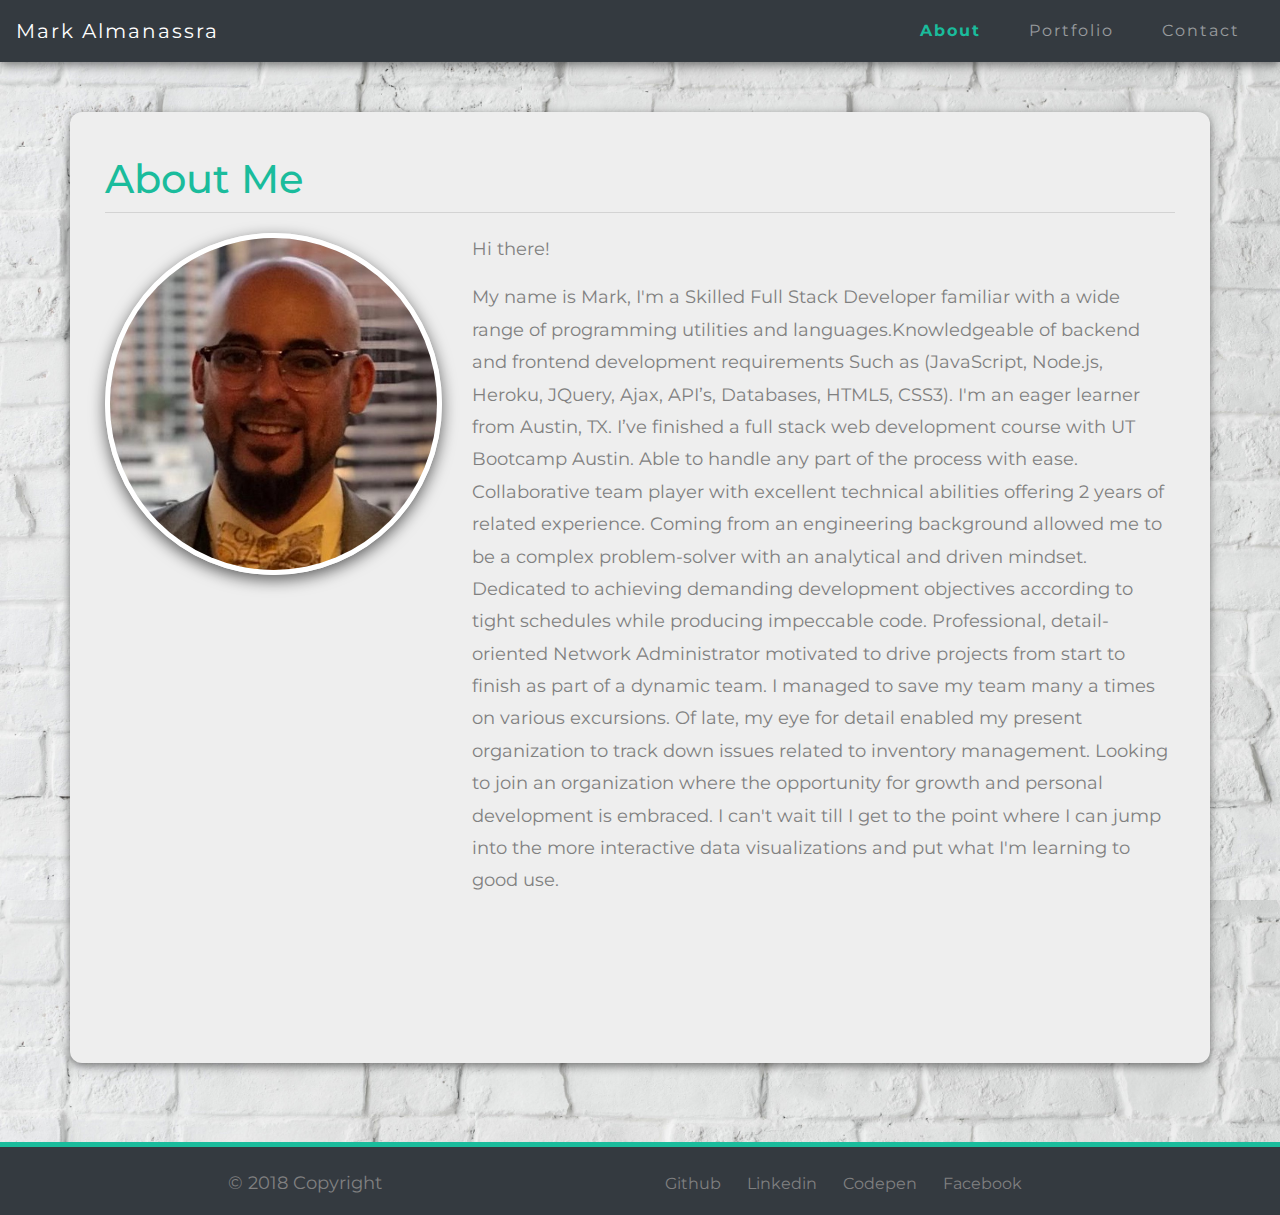
<file: index.html>
<!DOCTYPE html>
<html lang="en">
<head>
  <meta charset="UTF-8">
  <meta name="viewport" content="width=device-width, initial-scale=1.0">
  <meta http-equiv="X-UA-Compatible" content="ie=edge">
  <link rel="stylesheet" href="https://maxcdn.bootstrapcdn.com/bootstrap/4.0.0/css/bootstrap.min.css" integrity="sha384-Gn5384xqQ1aoWXA+058RXPxPg6fy4IWvTNh0E263XmFcJlSAwiGgFAW/dAiS6JXm" crossorigin="anonymous">
  <link rel="stylesheet" href="https://use.fontawesome.com/releases/v5.3.1/css/all.css" integrity="sha384-mzrmE5qonljUremFsqc01SB46JvROS7bZs3IO2EmfFsd15uHvIt+Y8vEf7N7fWAU" crossorigin="anonymous">
  <link href="https://fonts.googleapis.com/css?family=Montserrat|Roboto" rel="stylesheet">
  <link rel="stylesheet" type="text/css" href="assets/css/style.css">
  <link rel="shortcut icon" type="image/png" href="assets/images/favicon.png" sizes="32x32" />
  <title>About</title>
  <script src="https://code.jquery.com/jquery-3.2.1.slim.min.js" integrity="sha384-KJ3o2DKtIkvYIK3UENzmM7KCkRr/rE9/Qpg6aAZGJwFDMVNA/GpGFF93hXpG5KkN" crossorigin="anonymous"></script>
  <script src="https://cdnjs.cloudflare.com/ajax/libs/popper.js/1.12.9/umd/popper.min.js" integrity="sha384-ApNbgh9B+Y1QKtv3Rn7W3mgPxhU9K/ScQsAP7hUibX39j7fakFPskvXusvfa0b4Q" crossorigin="anonymous"></script>
  <script src="https://maxcdn.bootstrapcdn.com/bootstrap/4.0.0/js/bootstrap.min.js" integrity="sha384-JZR6Spejh4U02d8jOt6vLEHfe/JQGiRRSQQxSfFWpi1MquVdAyjUar5+76PVCmYl" crossorigin="anonymous"></script>
</head>
<body>
  <!-- Navbar Starts -->
  <nav class="navbar navbar-expand-lg navbar-dark bg-dark">
      <a class="navbar-brand" href="index.html">Mark Almanassra</a>
      <button class="navbar-toggler" type="button" data-toggle="collapse" data-target="#navbarNav" aria-controls="navbarNav" aria-expanded="false" aria-label="Toggle navigation">
        <span class="navbar-toggler-icon"></span>
      </button>
      <div class="collapse navbar-collapse" id="navbarNav">
        <ul class="navbar-nav ml-auto">
          <li class="nav-item">
            <a class="nav-link" href="index.html" id="about-page">About</a>
          </li>
          <li class="nav-item">
            <a class="nav-link" href="portfolio.html">Portfolio</a>
          </li>
          <li class="nav-item">
            <a class="nav-link" href="contact.html">Contact</a>
          </li>
        </ul>
      </div>
  </nav>
  <!-- Navbar Ends -->
  <!-- Content Starts-->
  <div id="wrap">
    <div id="main" class="container clear-top">
      <h1 class="page-header">About Me</h1>
      <div class="row">
        <div  class="col-sm-4 thumbnail">
          <img id="float" src="assets/images/mark.jpg" class="img-responsive">
        </div>
        <div class="col-sm-8">
          <p>Hi there!</p>
          <p> My name is Mark, I'm a Skilled Full Stack Developer familiar with a wide range of programming utilities
            and
            languages.Knowledgeable of backend and frontend development requirements Such as (JavaScript, Node.js, Heroku,
            JQuery,
            Ajax, API’s, Databases, HTML5, CSS3). I'm an eager learner from Austin, TX. I’ve finished a full stack web
            development
            course with UT Bootcamp Austin. Able to handle any part of the process with ease. Collaborative team player with
            excellent
            technical abilities offering 2 years of related experience. Coming from an engineering background allowed me to be a
            complex
            problem-solver with an analytical and driven mindset. Dedicated to achieving demanding development objectives
            according to
            tight schedules while producing impeccable code. Professional, detail-oriented Network Administrator motivated to
            drive
            projects from start to finish as part of a dynamic team. I managed to save my team many a times on various
            excursions.
            Of late, my eye for detail enabled my present organization to track down issues related to inventory management.
            Looking
            to join an organization where the opportunity for growth and personal development is embraced. I can't wait till I
            get to
            the point where I can jump into the more interactive data visualizations and put what I'm learning to good use.
          </p>
        </div>
      </div>
    </div>
  </div>
  <!-- Content Ends-->
  <!-- Footer starts -->
  <footer class="page-footer">
      <div class="container-fluid text-center text-md-left">
        <div class="row justify-content-center">
          <div class="col-md-4">
            <p>&copy; 2018 Copyright</p>
          </div>
          <div class="ftr-effect col-md-4 contact-links">
            <a href="https://github.com/markpython86"><i class="fab fa-github"></i> Github</a>
            <a href="https://www.linkedin.com/in/mark-almanassra/"><i class="fab fa-linkedin"></i> Linkedin</a>
            <a href="https://codepen.io/markpython86/"><i class="fab fa-codepen"></i> Codepen</a>
            <a href="https://www.facebook.com/profile.php?id=100009117987560"><i class="fab fa-facebook-square"></i> Facebook</a>
          </div>  
        </div>
      </div>
  </footer>
  <!-- Footer Ends -->
</body>
</html>
</file>
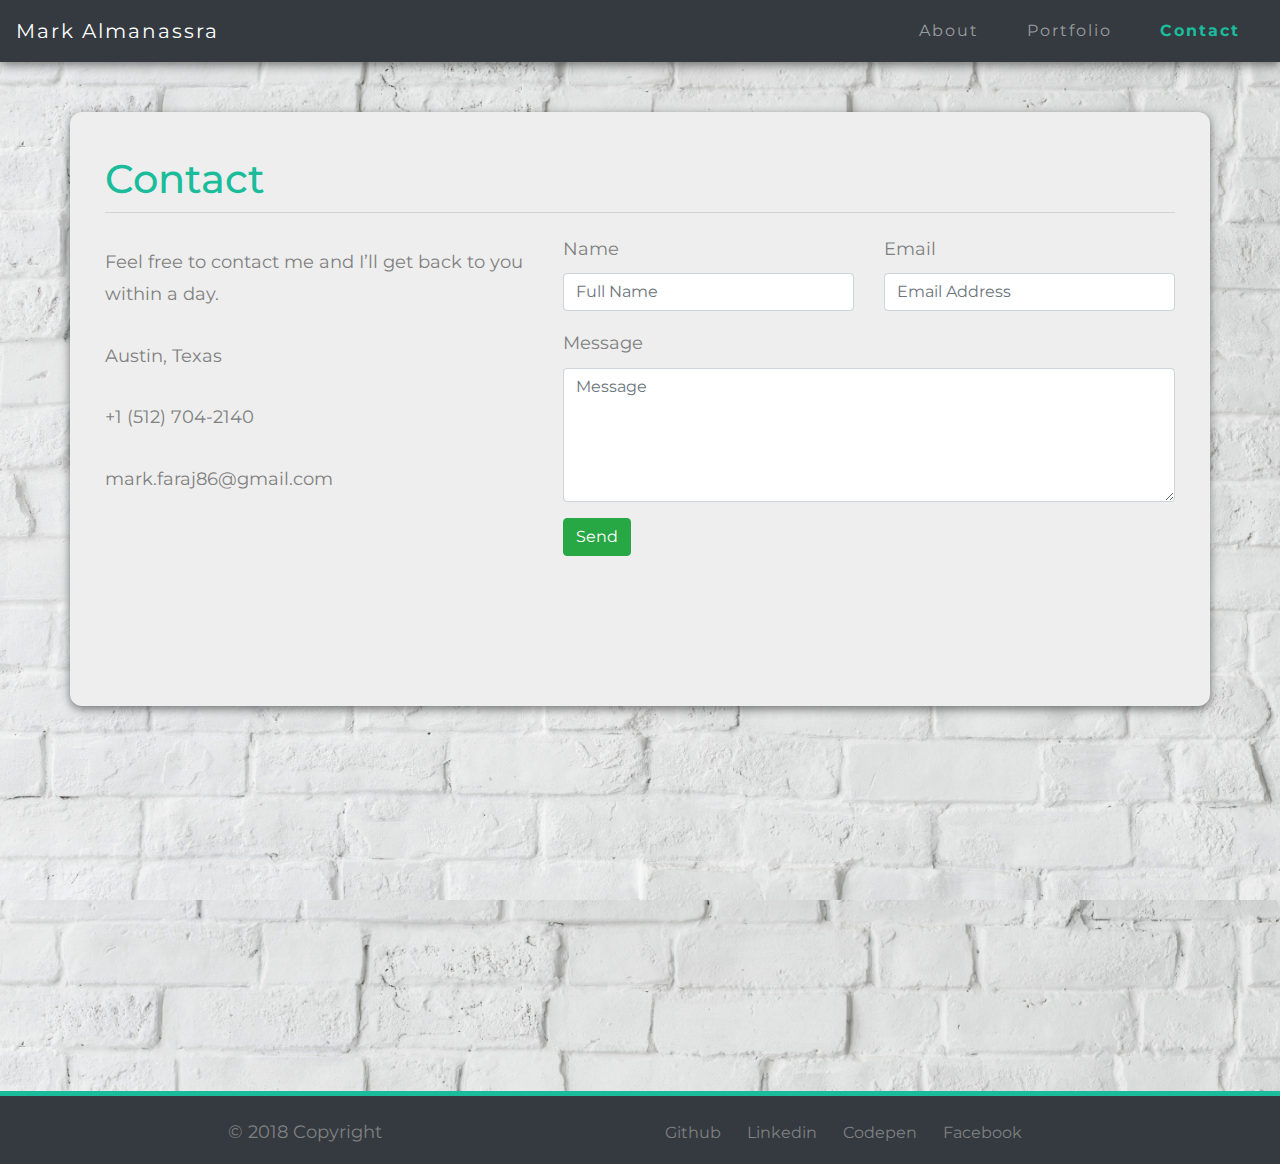
<file: contact.html>
<!DOCTYPE html>
<html lang="en">
<head>
  <meta charset="UTF-8">
  <meta name="viewport" content="width=device-width, initial-scale=1.0">
  <meta http-equiv="X-UA-Compatible" content="ie=edge">
  <link rel="stylesheet" href="https://maxcdn.bootstrapcdn.com/bootstrap/4.0.0/css/bootstrap.min.css" integrity="sha384-Gn5384xqQ1aoWXA+058RXPxPg6fy4IWvTNh0E263XmFcJlSAwiGgFAW/dAiS6JXm" crossorigin="anonymous">
  <link rel="stylesheet" href="https://use.fontawesome.com/releases/v5.3.1/css/all.css" integrity="sha384-mzrmE5qonljUremFsqc01SB46JvROS7bZs3IO2EmfFsd15uHvIt+Y8vEf7N7fWAU" crossorigin="anonymous">
  <link href="https://fonts.googleapis.com/css?family=Montserrat|Roboto" rel="stylesheet">
  <link rel="stylesheet" type="text/css" href="assets/css/style.css">
  <link rel="shortcut icon" type="image/png" href="assets/images/favicon.png" sizes="32x32" />
  <title>Contact</title>
  <script src="https://code.jquery.com/jquery-3.2.1.slim.min.js" integrity="sha384-KJ3o2DKtIkvYIK3UENzmM7KCkRr/rE9/Qpg6aAZGJwFDMVNA/GpGFF93hXpG5KkN" crossorigin="anonymous"></script>
  <script src="https://cdnjs.cloudflare.com/ajax/libs/popper.js/1.12.9/umd/popper.min.js" integrity="sha384-ApNbgh9B+Y1QKtv3Rn7W3mgPxhU9K/ScQsAP7hUibX39j7fakFPskvXusvfa0b4Q" crossorigin="anonymous"></script>
  <script src="https://maxcdn.bootstrapcdn.com/bootstrap/4.0.0/js/bootstrap.min.js" integrity="sha384-JZR6Spejh4U02d8jOt6vLEHfe/JQGiRRSQQxSfFWpi1MquVdAyjUar5+76PVCmYl" crossorigin="anonymous"></script>
</head>
<body>
  <!-- Navbar Starts -->
  <nav class="navbar navbar-expand-lg navbar-dark bg-dark">
    <a class="navbar-brand" href="index.html">Mark Almanassra</a>
    <button class="navbar-toggler" type="button" data-toggle="collapse" data-target="#navbarNav" aria-controls="navbarNav" aria-expanded="false" aria-label="Toggle navigation">
      <span class="navbar-toggler-icon"></span>
    </button>
    <div class="collapse navbar-collapse" id="navbarNav">
      <ul class="navbar-nav ml-auto">
        <li class="nav-item">
          <a class="nav-link" href="index.html" >About</a>
        </li>
        <li class="nav-item">
          <a class="nav-link" href="portfolio.html">Portfolio</a>
        </li>
        <li class="nav-item">
          <a class="nav-link" href="contact.html" id="contact-page">Contact</a>
        </li>
      </ul>
    </div>
  </nav>
  <!-- Navbar ends -->
  <!-- Content Starts-->
  <div id="wrap">
    <!-- container main -->
    <div id="main" class="container">
      <!-- main header -->
    	<h1 class="page-header">Contact</h1>
    	<div class="row">
    		<div class="col-sm-5 contact">
    			<p>Feel free to contact me and I’ll get back to you within a day.</p>
    			<p><i class="icon fas fa-map-marker-alt"></i> Austin, Texas</p>
    			<p><i class="icon fas fa-mobile"></i> +1 (512) 704-2140</p>
    			<p><i class="icon fas fa-envelope"></i> mark.faraj86@gmail.com</p>
    		</div>
    		<div class="col-sm-7">
    			<form role="form" id="contact-form">
    				<div class="row">
    					<div class="col-sm-6 form-group">
    						<label for="inputName4">Name</label>
    						<input class="form-control" id="name" name="name" placeholder="Full Name" type="text" required>
    					</div>
    					<div class="col-sm-6 form-group">
    						<label for="inputEmail4">Email</label>
    						<input class="form-control" id="email" name="email" placeholder="Email Address" type="email" required>
    					</div>
    				</div>
    				<div class="form-group">
    					<label for="inputMessage4">Message</label>
    					<textarea class="form-control" id="message" name="message" placeholder="Message" rows="5"></textarea>
    				</div>
    				<button id="form-submit" class="btn btn-success btn-md" type="submit">Send</button>
  				</form>
  			</div>
  		</div>
  	</div>
  </div>  
  <!-- footer starts -->
  <footer class="page-footer">
  	<div class="container-fluid text-center text-md-left">
      <div class="row justify-content-center">
        <div class="col-md-4">
          <p>&copy; 2018 Copyright</p>
        </div>
        <div class="ftr-effect col-md-4 contact-links">
          <a href="https://github.com/markpython86"><i class="fab fa-github"></i> Github</a>
          <a href="https://www.linkedin.com/in/mark-almanassra/"><i class="fab fa-linkedin"></i> Linkedin</a>
          <a href="https://codepen.io/markpython86/"><i class="fab fa-codepen"></i> Codepen</a>
          <a href="https://www.facebook.com/profile.php?id=100009117987560"><i class="fab fa-facebook-square"></i> Facebook</a>
        </div>  
      </div>
  	</div>
  </footer>           
</body>
</html>
</file>
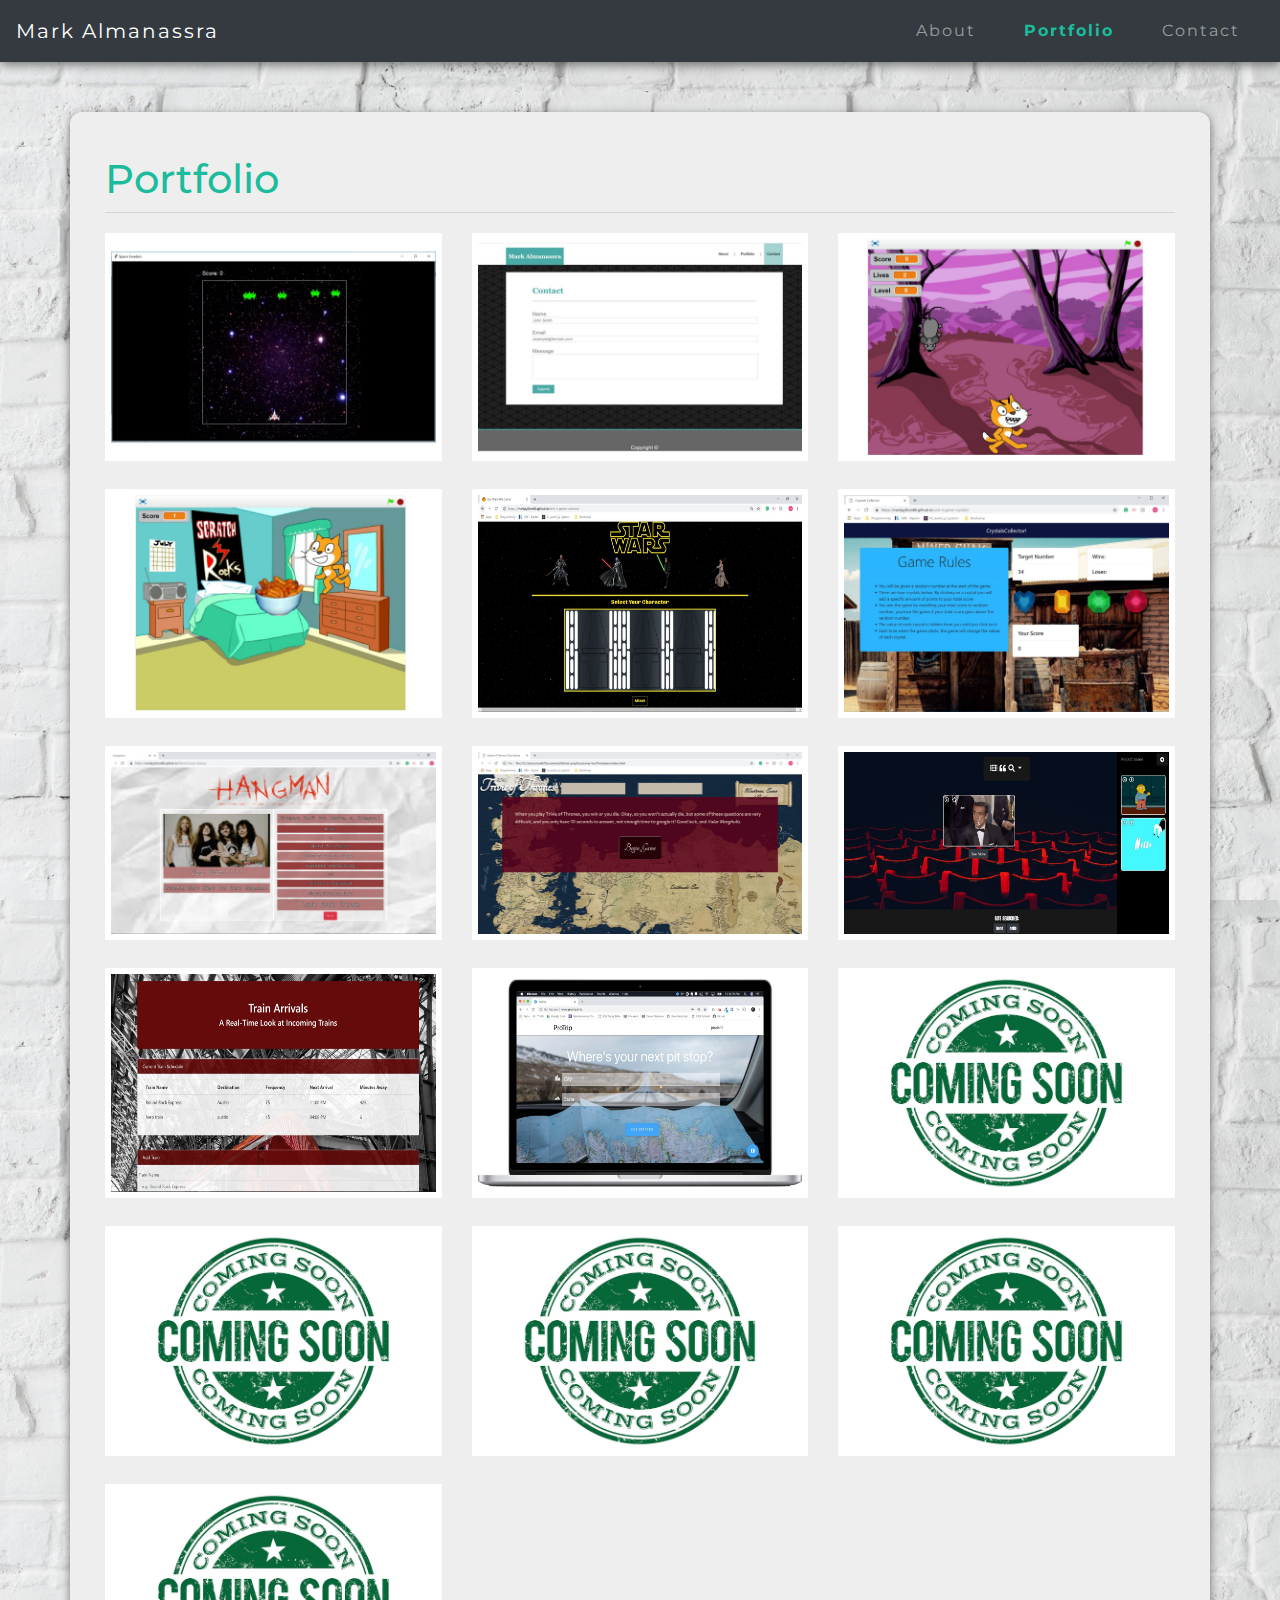
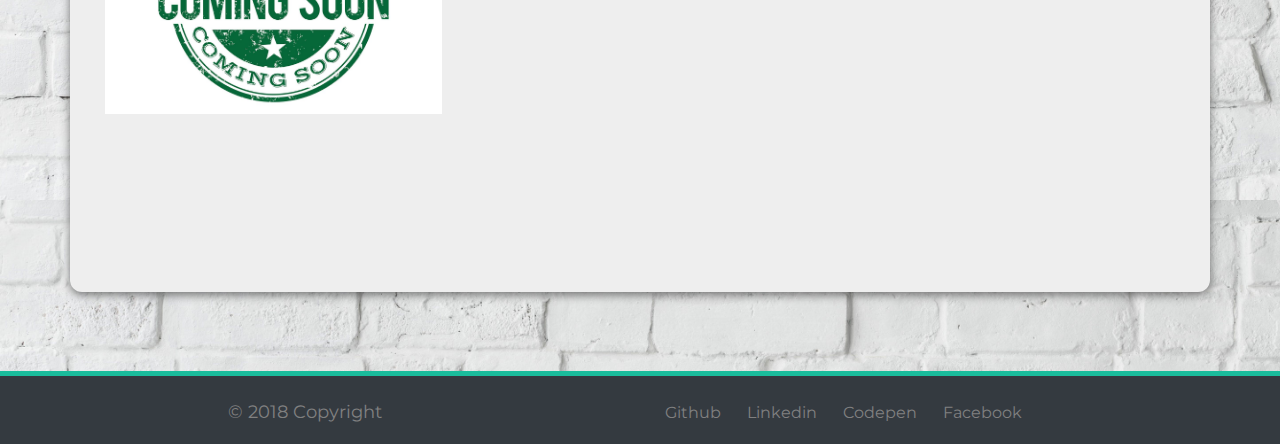
<file: portfolio.html>
<!DOCTYPE html>
<html lang="en">
<head>
  <meta charset="UTF-8">
  <meta name="viewport" content="width=device-width, initial-scale=1.0">
  <meta http-equiv="X-UA-Compatible" content="ie=edge">
  <link rel="stylesheet" href="https://maxcdn.bootstrapcdn.com/bootstrap/4.0.0/css/bootstrap.min.css" integrity="sha384-Gn5384xqQ1aoWXA+058RXPxPg6fy4IWvTNh0E263XmFcJlSAwiGgFAW/dAiS6JXm" crossorigin="anonymous">
  <link rel="stylesheet" href="https://use.fontawesome.com/releases/v5.3.1/css/all.css" integrity="sha384-mzrmE5qonljUremFsqc01SB46JvROS7bZs3IO2EmfFsd15uHvIt+Y8vEf7N7fWAU" crossorigin="anonymous">
  <link href="https://fonts.googleapis.com/css?family=Montserrat|Roboto" rel="stylesheet">
  <link rel="stylesheet" type="text/css" href="assets/css/style.css">
  <link rel="shortcut icon" type="image/png" href="assets/images/favicon.png" sizes="32x32" />
  <title>Portfolio</title>
  <script src="https://code.jquery.com/jquery-3.2.1.slim.min.js" integrity="sha384-KJ3o2DKtIkvYIK3UENzmM7KCkRr/rE9/Qpg6aAZGJwFDMVNA/GpGFF93hXpG5KkN" crossorigin="anonymous"></script>
  <script src="https://cdnjs.cloudflare.com/ajax/libs/popper.js/1.12.9/umd/popper.min.js" integrity="sha384-ApNbgh9B+Y1QKtv3Rn7W3mgPxhU9K/ScQsAP7hUibX39j7fakFPskvXusvfa0b4Q" crossorigin="anonymous"></script>
  <script src="https://maxcdn.bootstrapcdn.com/bootstrap/4.0.0/js/bootstrap.min.js" integrity="sha384-JZR6Spejh4U02d8jOt6vLEHfe/JQGiRRSQQxSfFWpi1MquVdAyjUar5+76PVCmYl" crossorigin="anonymous"></script>
</head>
<body>
  <!-- Navbar Starts -->
  <nav class="navbar navbar-expand-lg navbar-dark bg-dark">
    <a class="navbar-brand" href="index.html">Mark Almanassra</a>
    <button class="navbar-toggler" type="button" data-toggle="collapse" data-target="#navbarNav" aria-controls="navbarNav" aria-expanded="false" aria-label="Toggle navigation">
      <span class="navbar-toggler-icon"></span>
    </button>
    <div class="collapse navbar-collapse" id="navbarNav">
      <ul class="navbar-nav ml-auto">
        <li class="nav-item">
          <a class="nav-link" href="index.html">About</a>
        </li>
        <li class="nav-item">
          <a class="nav-link" href="portfolio.html" id="portfolio-page">Portfolio</a>
        </li>
        <li class="nav-item">
          <a class="nav-link" href="contact.html">Contact</a>
        </li>
      </ul>
    </div>
  </nav>
  <!-- Navbar Ends -->
  <!-- Content Starts-->
  <div id="wrap">
    <div id="main" class="container clear-top">
      <h1 class="page-header">Portfolio</h1>
      <div class="row">
        <div class="col-lg-4 col-sm-6 spacing">
            <div class="hovereffect">
          <img src="assets/images/space-invaders.jpg" class="img-responsive">
          <div class="overlay">
               <h2>Python Project - Space Invaders</h2>
               <a class="info" target="_blank" href="https://github.com/markpython86/Space_Invaders">Check it here</a>
            </div>
          </div>
        </div>
            
        <div class="col-lg-4 col-sm-6 spacing">
            <div class="hovereffect">
          <img src="assets/images/basic-portfolio.jpg" class="img-responsive">
          <div class="overlay">
               <h2>Responsive Portfolio</h2>
               <a class="info" target="_blank" href="https://markpython86.github.io/Responsive-Portfolio/">Check it here</a>
            </div>
          </div>
        </div>

        <div class="col-lg-4 col-sm-6 spacing">
            <div class="hovereffect">
          <img src="assets/images/scratch-cat-game.jpg" class="img-responsive">
          <div class="overlay">
               <h2>Scratch Game 1</h2>
               <a class="info" target="_blank" href="https://scratch.mit.edu/projects/245277288/">Check it here</a>
            </div>
          </div>
        </div>

        <div class="col-lg-4 col-sm-6 spacing">
          <div class="hovereffect">
          <img src="assets/images/scratch-cheese-puffs.jpg" class="img-responsive">
            <div class="overlay">
               <h2>Scratch Game 2</h2>
               <a class="info" target="_blank" href="https://scratch.mit.edu/projects/245469557/">Check it here</a>
            </div>
          </div>
        </div>
            
        <div class="col-lg-4 col-sm-6 spacing">
            <div class="hovereffect">
          <img src="assets/images/star-wars.jpg" class="img-responsive">
          <div class="overlay">
               <h2>Star Wars RPG Game</h2>
               <a class="info" target="_blank" href="https://markpython86.github.io/unit-4-game-starwars/">Check it here</a>
            </div>
          </div>
        </div>

        <div class="col-lg-4 col-sm-6 spacing">
            <div class="hovereffect">
          <img src="assets/images/crystal-collector.jpg" class="img-responsive">
          <div class="overlay">
               <h2>Crystal Collector!</h2>
               <a class="info" target="_blank" href="https://markpython86.github.io/unit-4-game-crystals/">Check it here</a>
            </div>
          </div>
        </div>

        <div class="col-lg-4 col-sm-6 spacing">
            <div class="hovereffect">
          <img src="assets/images/hangman.jpg" class="img-responsive">
          <div class="overlay">
               <h2>Hangman Game</h2>
               <a class="info" target="_blank" href="https://markpython86.github.io/Word-Guess-Game/">Check it here</a>
            </div>
          </div>
        </div>

        <div class="col-lg-4 col-sm-6 spacing">
            <div class="hovereffect">
          <img src="assets/images/triviagame.jpg" class="img-responsive">
          <div class="overlay">
               <h2>Trivia Game</h2>
               <a class="info" target="_blank" href="https://markpython86.github.io/TriviaGame/">Check it here</a>
            </div>
          </div>
        </div>

        <div class="col-lg-4 col-sm-6 spacing">
            <div class="hovereffect">
          <img src="assets/images/moviequotegifs.jpg" class="img-responsive">
          <div class="overlay">
               <h2>Movie Quote Gifs - Application</h2>
               <a class="info" target="_blank" href="https://markpython86.github.io/MovieQuoteGifs-Daniel/">Check it here</a>
            </div>
          </div>
        </div>

        <div class="col-lg-4 col-sm-6 spacing">
            <div class="hovereffect">
          <img src="assets/images/TrainSchedule.jpg" class="img-responsive">
          <div class="overlay">
               <h2>TrainSchedule App</h2>
               <a class="info" target="_blank" href="https://markpython86.github.io/TrainScheduleApp/">Check it here</a>
            </div>
          </div>
        </div>

        <div class="col-lg-4 col-sm-6 spacing">
            <div class="hovereffect">
          <img src="assets/images/protrip.jpg" class="img-responsive">
          <div class="overlay">
               <h2>ProTrip</h2>
               <a class="info" target="_blank" href="http://www.protrip.info/">Check it here</a>
            </div>
          </div>
        </div>
        
        <div class="col-lg-4 col-sm-6 spacing">
            <div class="hovereffect">
          <img src="assets/images/coming-soon.jpg" class="img-responsive">
          <div class="overlay">
               <h2>Project 12</h2>
               <a class="info" href="#">Stay Tuned</a>
            </div>
          </div>
        </div>

        <div class="col-lg-4 col-sm-6 spacing">
            <div class="hovereffect">
          <img src="assets/images/coming-soon.jpg" class="img-responsive">
          <div class="overlay">
               <h2>Project 9</h2>
               <a class="info" href="#">Stay Tuned</a>
            </div>
          </div>
        </div>

        <div class="col-lg-4 col-sm-6 spacing">
            <div class="hovereffect">
          <img src="assets/images/coming-soon.jpg" class="img-responsive">
          <div class="overlay">
               <h2>Project 13</h2>
               <a class="info" href="#">Stay Tuned</a>
            </div>
          </div>
        </div>

        <div class="col-lg-4 col-sm-6 spacing">
            <div class="hovereffect">
          <img src="assets/images/coming-soon.jpg" class="img-responsive">
          <div class="overlay">
               <h2>Project 14</h2>
               <a class="info" href="#">Stay Tuned</a>
            </div>
          </div>
        </div>

        <div class="col-lg-4 col-sm-6 spacing">
            <div class="hovereffect">
          <img src="assets/images/coming-soon.jpg" class="img-responsive">
          <div class="overlay">
               <h2>Project 15</h2>
               <a class="info" href="#">Stay Tuned</a>
            </div>
          </div>
        </div>
      </div>
    </div>
  </div>
  <!-- Content Ends-->
  <!-- Footer starts -->
  <footer class="page-footer">
    <div class="container-fluid text-center text-md-left">
      <div class="row justify-content-center">
        <div class="col-md-4">
          <p>&copy; 2018 Copyright</p>
        </div>
        <div class="ftr-effect col-md-4 contact-links">
          <a href="https://github.com/markpython86"><i class="fab fa-github"></i> Github</a>
          <a href="https://www.linkedin.com/in/mark-almanassra/"><i class="fab fa-linkedin"></i> Linkedin</a>
          <a href="https://codepen.io/markpython86/"><i class="fab fa-codepen"></i> Codepen</a>
          <a href="https://www.facebook.com/profile.php?id=100009117987560"><i class="fab fa-facebook-square"></i> Facebook</a>
        </div>  
      </div>
    </div>
  </footer>
  <!-- Footer Ends -->


  
</body>
</html>
</file>
<file: assets/css/style.css>
/*Style for Keeping the Footer DOWN*/

html, body {
  height: 100%;
}

#wrap {
  min-height: 100%;
}

#main {
  overflow:auto;
  padding-bottom:150px; /* this needs to be bigger than footer height*/
  margin-top: 50px;
}

.footer {
  position: relative;
  margin-top: -150px; /* negative value of footer height */
  height: 150px;
  clear:both;
  padding-top:20px;
} 

/*End of Footer Down Style*/

/*adding color for navbar menu when active*/

#about-page ,#portfolio-page, #contact-page{
  color: #1abc9c;
  font-weight: bold;

}



/*Background image and font with line height of 1.8*/
body {
  font: 18px "Montserrat","Roboto", sans-serif;
  line-height: 1.8;
  color: grey;
  background-image: url(../images/background-contact.jpg);
  background-size: cover;
}

/*main content container coloring and spacing*/
.container{
  background-color: #eee;
  padding: 43px 35px;
  box-shadow: 0 3px 10px 0 rgba(0, 0, 0, 0.5);
  border-radius: 12px;

}

/*Navbar links hover effect changing color and animation*/
.navbar-expand-lg .navbar-nav .nav-link {
  padding-right: 1.5rem;
  padding-left: 1.5rem;
}

.navbar {
  letter-spacing: 2px;
  box-shadow: 0 3px 10px 0 rgba(0, 0, 0, 0.5);
}

.navbar-nav li a {
  transition: all 0.5s ease;
  padding-left: 20px;
  padding-right: 20px;
  font-size: 16px;
}

.navbar-nav li a:hover,
.navbar-nav li.active a {
  color: #1abc9c !important;
  letter-spacing: 4px;
  transform: translate(0, -2px);
  background: transparent !important;
}
/*end of navbar hover effect*/
/*header for container*/
.page-header {
  padding-bottom: 9px;
  margin: 0 0 20px;
  border-bottom: 1px solid lightgrey;
  color: #1abc9c;
}
/*contact page content padding*/
.contact p{
  padding-top:13px;
  text-align: left;
}

/*footer background, aligning, and height*/
footer {
  padding-top: 20px;
  margin-top: 79px;
  background: #343a40;
  text-align: center;
  border-top:5px solid #1abc9c;
}

div.contact-links a{
  padding-right: 11px; 
  color: grey;
}

/*responsive image for About me Page*/
div.thumbnail img{
  width:100%;
  box-shadow: 0 3px 10px 0 rgba(0, 0, 0, 0.5);
  border-radius: 5%;
}

/*images hover effect and spacing -- Portfolio Page*/
.spacing{
  margin-bottom:28px;
}

.hovereffect {
  width:100%;
  height:100%;
  float:left;
  overflow:hidden;
  border:6px solid white;
  position:relative;
  text-align:center;
  cursor:default;
}

.hovereffect .overlay {
  width:100%;
  height:100%;
  position:absolute;
  overflow:hidden;
  top:0;
  left:0;
  opacity:0;
  background-color:rgba(0,0,0,0.5);
  -webkit-transition:all .4s ease-in-out;
  transition:all .4s ease-in-out
}

.hovereffect img {
  width: 100%;
  height: 100%;
  display:block;
  position:relative;
  -webkit-transition:all .4s linear;
  transition:all .4s linear;
}

.hovereffect h2 {
  /*text-transform:uppercase;*/
  color:#fff;
  text-align:center;
  position:relative;
  font-size:17px;
  background:rgba(26,188,156,0.6);
  -webkit-transform:translatey(-100px);
  -ms-transform:translatey(-100px);
  transform:translatey(-100px);
  -webkit-transition:all .2s ease-in-out;
  transition:all .2s ease-in-out;
  padding:10px;
  margin-top:23px;
}

.hovereffect a.info {
  text-decoration:none;
  display:inline-block;
  text-transform:uppercase;
  color:#fff;
  border:1px solid #fff;
  background-color:transparent;
  opacity:0;
  filter:alpha(opacity=0);
  -webkit-transition:all .2s ease-in-out;
  transition:all .2s ease-in-out;
  margin:50px 0 0;
  padding:7px 14px;
}

.hovereffect a.info:hover {
  box-shadow:0 0 5px #fff;
}

.hovereffect:hover img {
  -ms-transform:scale(1.2);
  -webkit-transform:scale(1.2);
  transform:scale(1.2);
}

.hovereffect:hover .overlay {
  opacity:1;
  filter:alpha(opacity=100);
}

.hovereffect:hover h2,.hovereffect:hover a.info {
  opacity:1;
  filter:alpha(opacity=100);
  -ms-transform:translatey(0);
  -webkit-transform:translatey(0);
  transform:translatey(0);
}

.hovereffect:hover a.info {
  -webkit-transition-delay:.2s;
  transition-delay:.2s;
}

/*End of Hover effect*/



/*footer hover effect for contact links*/

.ftr-effect a{
  transition: all 0.5s ease;
  padding-left: 10px;
  padding-right: 10px;
  font-size: 16px;
  text-decoration: none;
}

.ftr-effect a:hover,
.ftr-effect a.active {
  color: #1abc9c !important;
  background: transparent !important;
}

.ftr-effect.col-4.contact-links {
  padding-left: 125px;
  letter-spacing: 2px;
  display: contents;
}




/*font awesome coloring in contact page*/
.icon{
  color:#1abc9c;
}

@keyframes float {
  0% {
    box-shadow: 0 5px 15px 0px rgba(0,0,0,0.6);
    transform: translatey(0px);
  }
  50% {
    box-shadow: 0 25px 15px 0px rgba(0,0,0,0.2);
    transform: translatey(-20px);
  }
  100% {
    box-shadow: 0 5px 15px 0px rgba(0,0,0,0.6);
    transform: translatey(0px);
  }
}


#float{

  border: 5px white solid;
  border-radius: 50%;
  overflow: hidden;
  box-shadow: 0 5px 15px 0px rgba(0,0,0,0.6);
  transform: translatey(0px);
  animation: float 6s ease-in-out infinite;
}

@media only screen and (max-width: 526px) {
  .contact-links{
    display: inline-grid;
  }
}
</file>
